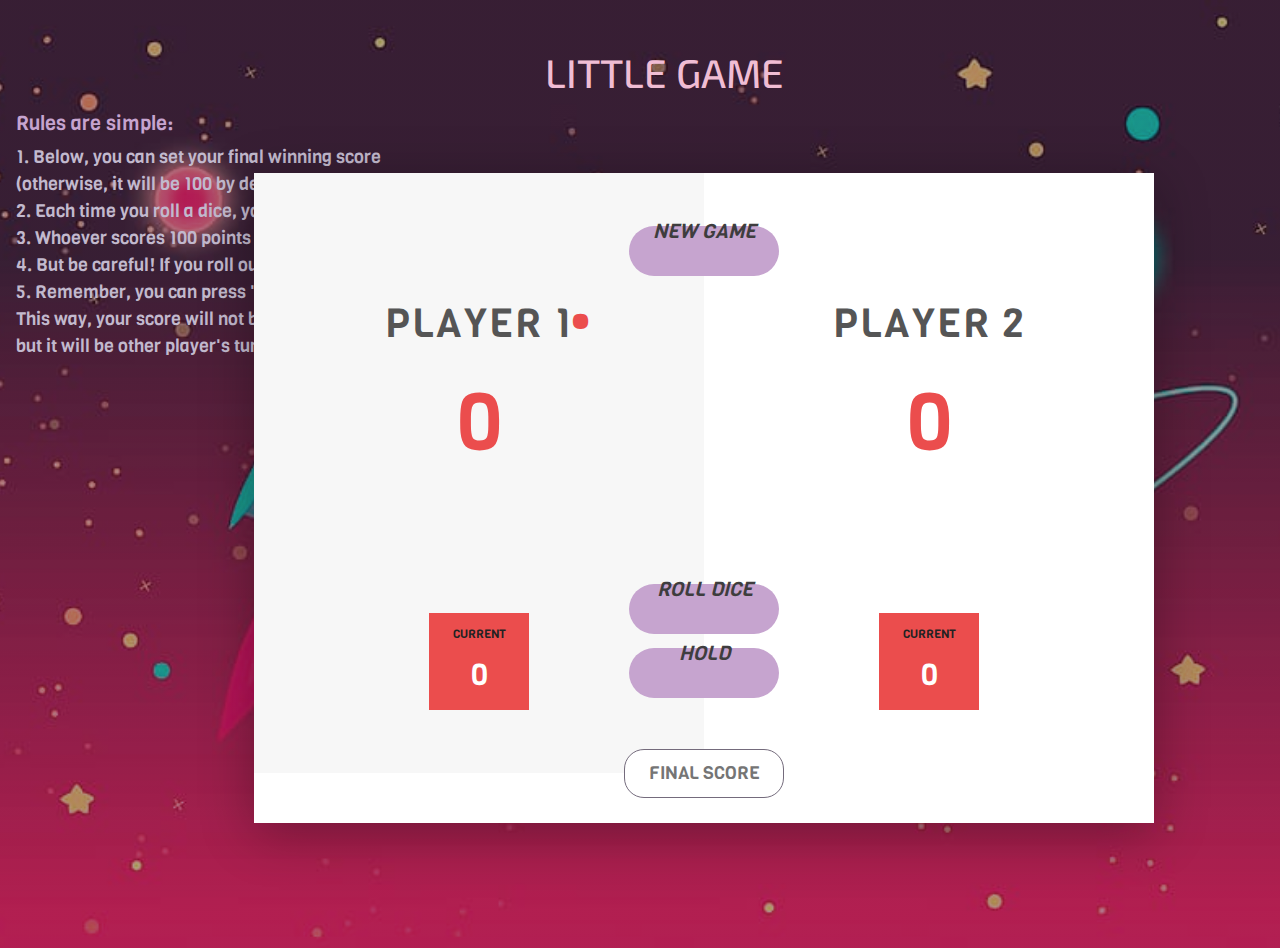
<file: piggy-game/index.html>
<!DOCTYPE html>
<html>
    <head>
        <meta charset="utf-8">
        <title></title>
        <meta name="viewport" content="width=device-width, initial-scale=1.0">

        <link rel="stylesheet" href="css/normalize.css">

        <link rel="stylesheet" href="libs/bootstrap/css/bootstrap.min.css">
        <link href="https://fonts.googleapis.com/css?family=Exo+2:600i|Viga&display=swap" rel="stylesheet">
        <!-- MANO CSS visada pats zemiausias!!! -->
        <link rel="stylesheet" href="css/style.css">
        <title>Little Game</title>
    </head>

    <body>
      <div class="mt-5 mb-3">
        <h1 class="justify-content-center d-flex ml-5"> Little Game</h1>
      </div>
      <div class="">
          <h5 class="justify-content-left d-flex ml-3">Rules are simple: </h5>
          <p class="justify-content-left d-flex ml-3">1. Below, you can set your final winning score <br /> (otherwise, it will be 100 by default) </p>
          <p class="justify-content-left d-flex ml-3">2. Each time you roll a dice, you collect points</p>
          <p class="justify-content-left d-flex ml-3">3. Whoever scores 100 points first - WINS!!</p>
          <p class="justify-content-left d-flex ml-3">4. But be careful! If you roll out 1, your score will be lost!</p>
          <p class="justify-content-left d-flex ml-3">5. Remember, you can press "hold" to save your score <br /> This way, your score will not be lost, <br />but it will be other player's turn to roll the dice!</p>


      </div>
        <div class="wrapper clearfix  mb-5">
            <div class="player-0-panel active">
                <div class="player-name" id="name-0">Player 1</div>
                <div class="player-score" id="score-0">43</div>
                <div class="player-current-box">
                    <div class="player-current-label">Current</div>
                    <div class="player-current-score" id="current-0">11</div>
                </div>
            </div>

            <div class="player-1-panel">
                <div class="player-name" id="name-1">Player 2</div>
                <div class="player-score" id="score-1">72</div>
                <div class="player-current-box">
                    <div class="player-current-label">Current</div>
                    <div class="player-current-score" id="current-1">0</div>
                </div>
            </div>

            <button class="btn-new mt-2 justify-content-center d-flex"><i class="ion-ios-plus-outline text ml-3">New game</i> </button>
            <button class="btn-roll mt-2 justify-content-center d-flex"><i class="ion-ios-loop text ml-3">Roll dice</i></button>
            <button class="btn-hold mt-2 justify-content-center d-flex"><i class="ion-ios-download-outline text ml-3 ">Hold</i></button>

            <input type="text" placeholder="Final score" class="final-score mt-3 ">

            <img src="starter/dice-1.png" alt="Dice" class="dice" id="dice-1">
            <img src="starter/dice-1.png" alt="Dice" class="dice" id="dice-2">


        </div>

        <script type="text/javascript" src="libs/jquery-3.4.1.min.js"> </script>
        <script type="text/javascript" src="libs/bootstrap/js/bootstrap.bundle.min.js"> </script>
        <!-- my JS at the bottom -->
        <script type="text/javascript" src="js/main.js"></script>

     </body>
</html>
</file>
<file: piggy-game/css/style.css>
.final-score {
    position: absolute;
    left: 50%;
    transform: translateX(-50%);
    top: 560px;
    color: rgb(98, 95, 99);
    font-size: 18px;
    font-family: 'Viga', sans-serif;
    text-align: center;
    padding: 10px;
    width: 160px;
    text-transform: uppercase;
    border: solid 1px rgb(116, 107, 124);
    border-radius: 20px;
}

.final-score:focus { outline: none; }

#dice-1 { top: 120px; }
#dice-2 { top: 250px; }


* {
    margin: 0;
    padding: 0;
    box-sizing: border-box;

}

.clearfix::after {
    content: "";
    display: table;
    clear: both;
}

body {
    background-image: linear-gradient(rgba(62, 20, 20, 0.4), rgba(62, 20, 20, 0.4)), url(../starter/space-bg.jpg);
    background-size: cover;
    background-position: center;
    position: relative;
    height: 100vh;
    color: #555;
}

h1{
  color: rgb(240, 189, 212);
  text-shadow: 5px, 5px, rgb(131, 135, 131);
  text-transform: uppercase;
  font-family: 'Exo 2', sans-serif;
}

h5{
color: rgb(198, 164, 207);
font-family: 'Viga', sans-serif;

}

.wrapper {
    width: 900px;
    height: 650px;
    position: absolute;
    top: 50%;
    left: 55%;
    transform: translate(-50%, -50%);
    background-color: #fff;
    box-shadow: 0px 10px 50px rgba(0, 0, 0, 0.3);
    overflow: hidden;
}

.player-0-panel,
.player-1-panel {
    width: 50%;
    float: left;
    height: 600px;
    padding: 100px;
}

p{
  color:rgb(194, 185, 205);
  text-shadow: 5px, 5px rgb(28, 26, 27);
  margin: 0;
  padding: 0;
  font-family: 'Viga', sans-serif;
  font-size: 18px;
}



/**********************************************
*** PLAYERS
**********************************************/

.player-name {
    font-size: 40px;
    text-align: center;
    text-transform: uppercase;
    letter-spacing: 2px;
    font-family: 'Viga', sans-serif;
    font-weight: 100;
    margin-top: 20px;
    margin-bottom: 10px;
    position: relative;
}

.player-score {
    text-align: center;
    font-size: 80px;
    font-weight: 100;
    font-family: 'Viga', sans-serif;
    color: #EB4D4D;
    margin-bottom: 130px;
}

.active { background-color: #f7f7f7; }
.active .player-name { font-weight: 300; }

.active .player-name::after {
    content: "\2022";
    font-family: 'Viga', sans-serif;
    font-size: 47px;
    position: absolute;
    color: #EB4D4D;
    top: -7px;
    right: 10px;

}

.player-current-box {
    background-color: #EB4D4D;
    color: #fff;
    width: 40%;
    margin: 0 auto;
    padding: 12px;
    text-align: center;
    font-family: 'Viga', sans-serif;
}

.player-current-label {
    text-transform: uppercase;
    margin-bottom: 10px;
    font-family: 'Viga', sans-serif;
    font-size: 12px;
    color: #222;
}

.player-current-score {
    font-size: 30px;
    font-family: 'Viga', sans-serif;
}

button {
    position: absolute;
    width: 150px;
    height: 50px;
    left: 50%;
    transform: translateX(-50%);
    border: none;
    font-family: 'Viga', sans-serif;
    font-size: 20px;
    text-transform: uppercase;
    cursor: pointer;
    font-weight: 300;
    background-color: rgb(198, 164, 207);
    transition: background-color 0.3s, color 0.3s;
    border-radius: 25px;
  }

button:hover { font-weight: 600; }
button:hover i { margin-right: 20px; }

button:focus {
    outline: none;
}

i {
    color: #EB4D4D;
    display: inline-block;
    margin-right: 15px;
    font-size: 32px;
    line-height: 1;
    vertical-align: text-top;
    margin-top: -4px;
    transition: margin 0.3s;
}
.text{
  display: flex;
  top:50%;
  left:50%;
  font-family: 'Viga', sans-serif;
  font-size: 20px;
  text-transform: uppercase;
  font-weight: 300;
  color: rgb(62, 61, 62);
}

.btn-new { top: 45px;}
.btn-roll { top: 403px;}
.btn-hold { top: 467px;}

.dice {
    position: absolute;
    left: 50%;
    top: 178px;
    transform: translateX(-50%);
    height: 100px;
    box-shadow: 0px 10px 60px rgba(0, 0, 0, 0.10);
}

.winner { background-color: #f7f7f7; }
.winner .player-name { font-weight: 300; color: #EB4D4D; }
</file>
